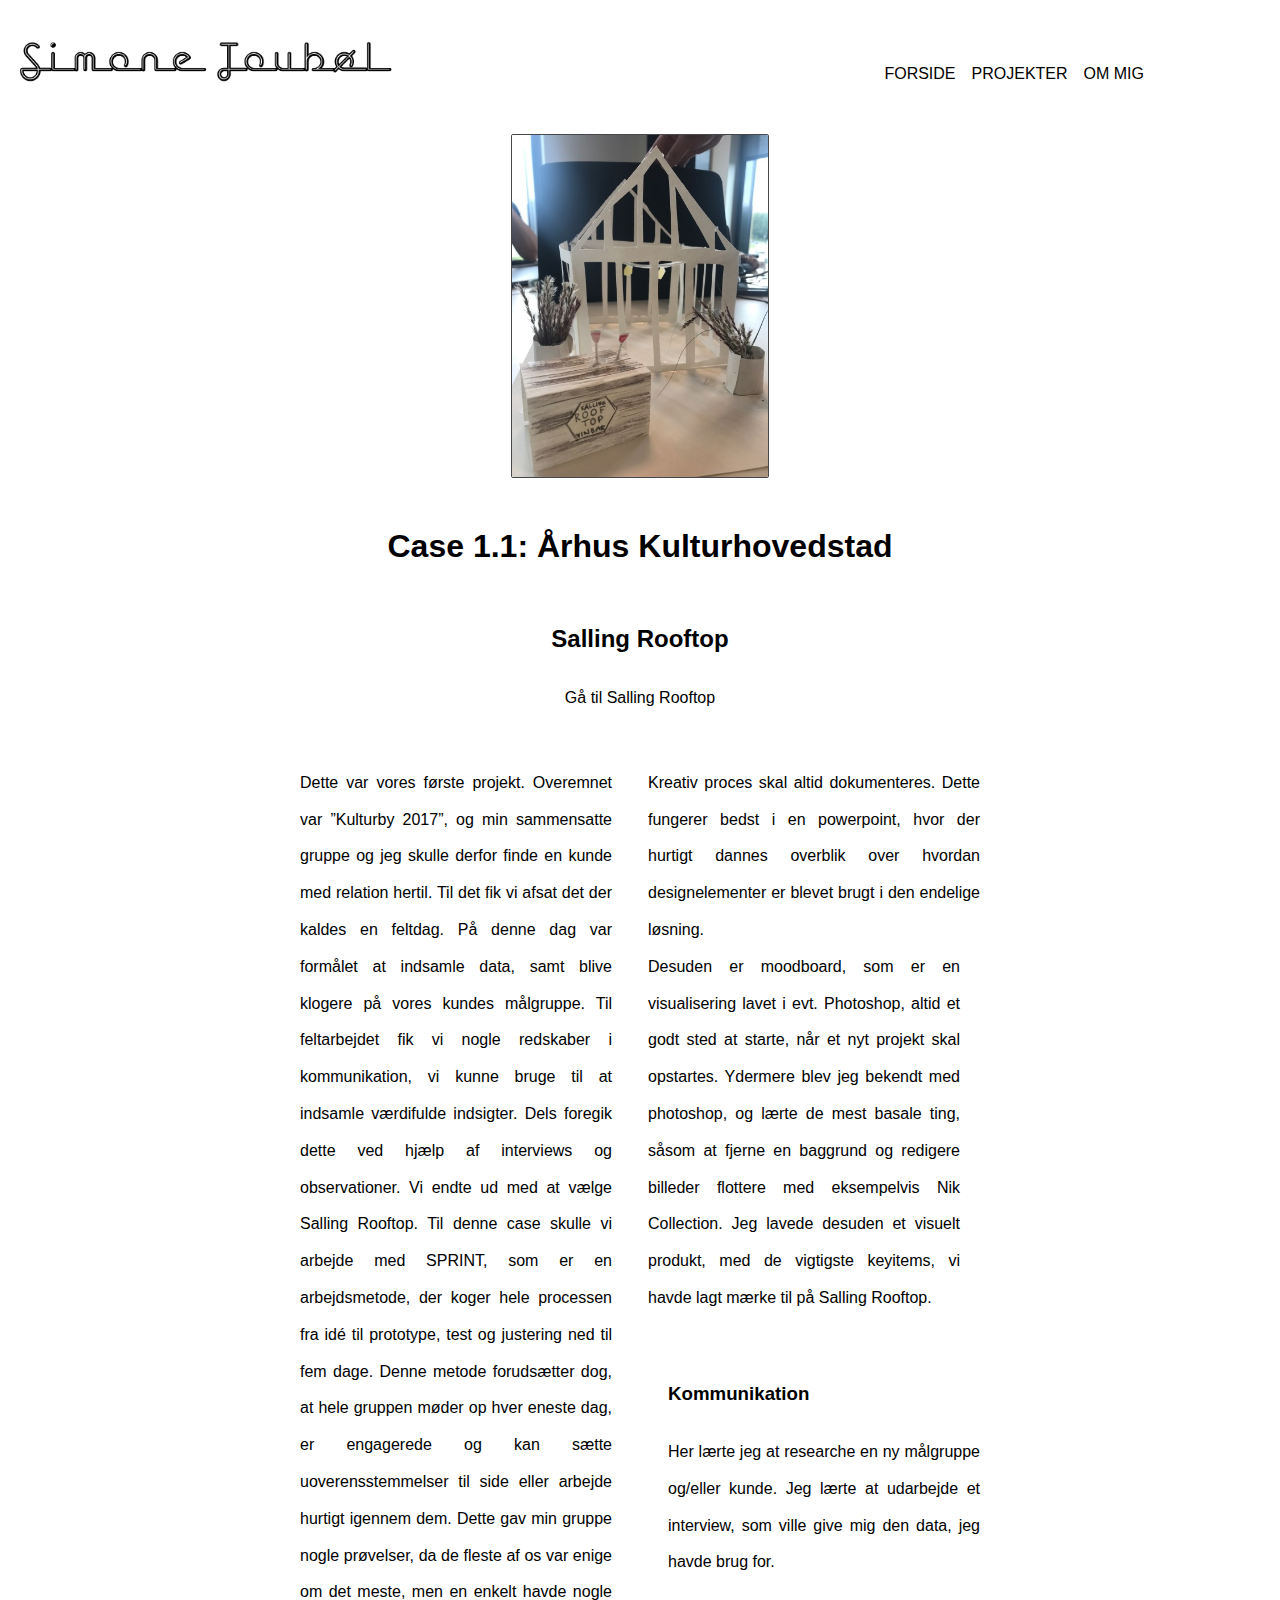
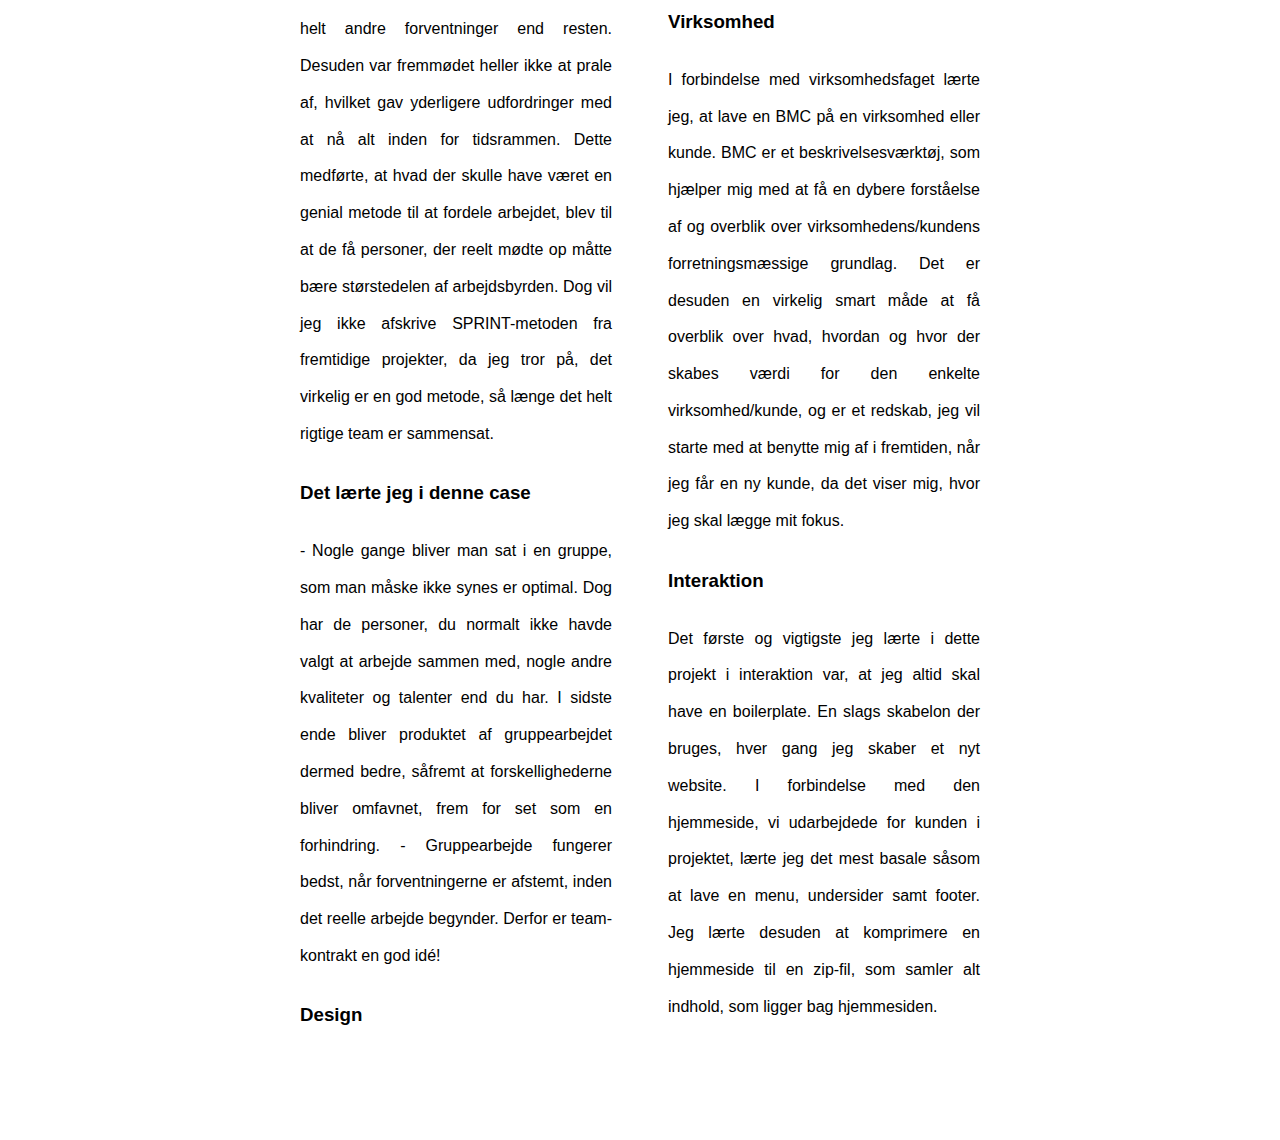
<file: case1.html>
<!DOCTYPE html>
<html>

<head>
    <meta charset="utf-8">
    <meta name="viewport" content="width=device-width, initial-scale=1.0">
    <meta name="description" content="Simone Toubøls portfolio. Se mit arbejde som multimediedesigner-studerende.">
    <title>Case 1.1, Salling Rooftop</title>
    <link rel="stylesheet" type="text/css" href="css/styling.css">
     	<link href="https://fonts.googleapis.com/css?family=Lato:300,400,700" rel="stylesheet">
    

</head>





<body class="casebg">


    <header>

        <!--Logo-->
        <a href="index.html">
            <img class="logoplace alignperfect" src="images/Logo.png" alt="Logo til Simones hjemmeside" href="index.html">
        </a>
        <!--nav. bar-->
        <ul>
            <li><a href="ommig.html">OM MIG</a></li>
            <li><a href="cases.html">PROJEKTER</a></li>
            <li><a href="index.html">FORSIDE</a></li>
        </ul>

    </header>
    
    <img class="articlepic articlepicm mellemrum roundcor roundcorm" src="images/salling.jpeg" width="20%" alt="Produkt af Salling Rooftops keyitem">

    <h1 class="artikelrubrik artikelrubrikm">Case 1.1: Århus Kulturhovedstad</h1>
    <br>
    <h2 class="ses sesm">Salling Rooftop</h2>
    <br>
    <a class="ses sesm" href="https://sim0n12345.github.io/salling/" target="_blank">Gå til Salling Rooftop</a>

    <div class="articletekst articletekstm">


        <article>
            <section class="articlemargin2">
                Dette var vores første projekt. Overemnet var ”Kulturby 2017”, og min sammensatte gruppe og jeg skulle derfor finde en kunde med relation hertil. Til det fik vi afsat det der kaldes en feltdag. På denne dag var formålet at indsamle data, samt blive klogere på vores kundes målgruppe. Til feltarbejdet fik vi nogle redskaber i kommunikation, vi kunne bruge til at indsamle værdifulde indsigter. Dels foregik dette ved hjælp af interviews og observationer. Vi endte ud med at vælge Salling Rooftop.

                Til denne case skulle vi arbejde med SPRINT, som er en arbejdsmetode, der koger hele processen fra idé til prototype, test og justering ned til fem dage. Denne metode forudsætter dog, at hele gruppen møder op hver eneste dag, er engagerede og kan sætte uoverensstemmelser til side eller arbejde hurtigt igennem dem. Dette gav min gruppe nogle prøvelser, da de fleste af os var enige om det meste, men en enkelt havde nogle helt andre forventninger end resten. Desuden var fremmødet heller ikke at prale af, hvilket gav yderligere udfordringer med at nå alt inden for tidsrammen. Dette medførte, at hvad der skulle have været en genial metode til at fordele arbejdet, blev til at de få personer, der reelt mødte op måtte bære størstedelen af arbejdsbyrden. 

                Dog vil jeg ikke afskrive SPRINT-metoden fra fremtidige projekter, da jeg tror på, det virkelig er en god metode, så længe det helt rigtige team er sammensat. 

                <h3> Det lærte jeg i denne case </h3>
                    -	Nogle gange bliver man sat i en gruppe, som man måske ikke synes er optimal. Dog har de personer, du normalt ikke havde valgt at arbejde sammen med, nogle andre kvaliteter og talenter end du har. I sidste ende bliver produktet af gruppearbejdet dermed bedre, såfremt at forskellighederne bliver omfavnet, frem for set som en forhindring.
                    -	Gruppearbejde fungerer bedst, når forventningerne er afstemt, inden det reelle arbejde begynder. Derfor er team-kontrakt en god idé! 


                 </section>
            

            <h3> Design  </h3>
            Kreativ proces skal altid dokumenteres. Dette fungerer bedst i en powerpoint, hvor der hurtigt dannes overblik over hvordan designelementer er blevet brugt i den endelige løsning. 
            
            <section class="articlemargin2"> 
                Desuden er moodboard, som er en visualisering lavet i evt. Photoshop, altid et godt sted at starte, når et nyt projekt skal opstartes. Ydermere blev jeg bekendt med photoshop, og lærte de mest basale ting, såsom at fjerne en baggrund og redigere billeder flottere med eksempelvis Nik Collection. Jeg lavede desuden et visuelt produkt, med de vigtigste keyitems, vi havde lagt mærke til på Salling Rooftop.
                <br>
                
    

            </section>
            <section class="articlemargin">
                
                
                <br> <h3>Kommunikation</h3>
                
                Her lærte jeg at researche en ny målgruppe og/eller kunde. Jeg lærte at udarbejde et interview, som ville give mig den data, jeg havde brug for. 
                
                <h3> Virksomhed </h3>
                
                I forbindelse med virksomhedsfaget lærte jeg, at lave en BMC på en virksomhed eller kunde. BMC er et beskrivelsesværktøj, som hjælper mig med at få en dybere forståelse af og overblik over virksomhedens/kundens forretningsmæssige grundlag. Det er desuden en virkelig smart måde at få overblik over hvad, hvordan og hvor der skabes værdi for den enkelte virksomhed/kunde, og er et redskab, jeg vil starte med at benytte mig af i fremtiden, når jeg får en ny kunde, da det viser mig, hvor jeg skal lægge mit fokus. 
                
                <h3> Interaktion </h3>
                Det første og vigtigste jeg lærte i dette projekt i interaktion var, at jeg altid skal have en boilerplate. En slags skabelon der bruges, hver gang jeg skaber et nyt website. I forbindelse med den hjemmeside, vi udarbejdede for kunden i projektet, lærte jeg det mest basale såsom at lave en menu, undersider samt footer. Jeg lærte desuden at komprimere en hjemmeside til en zip-fil, som samler alt indhold, som ligger bag hjemmesiden. 
                
            </section>
            </article>
    </div>






</body>
</html>
</file>
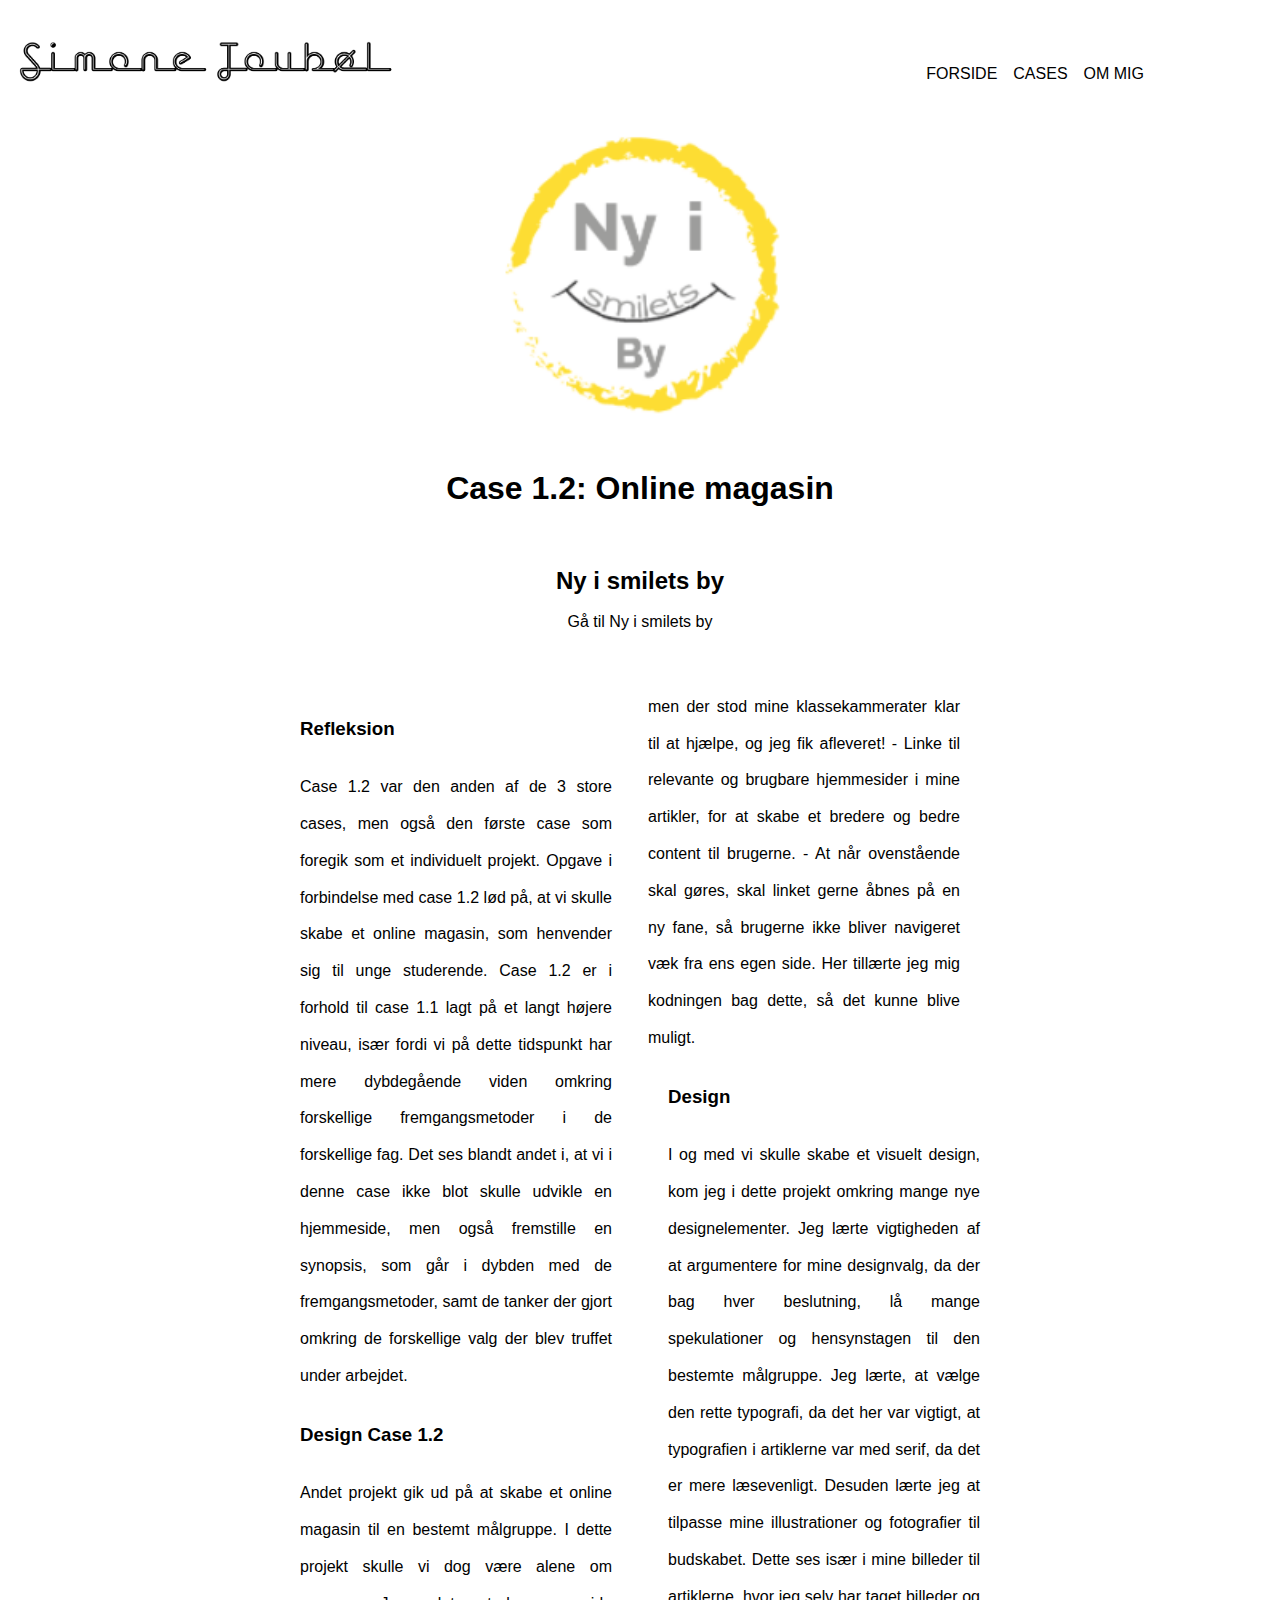
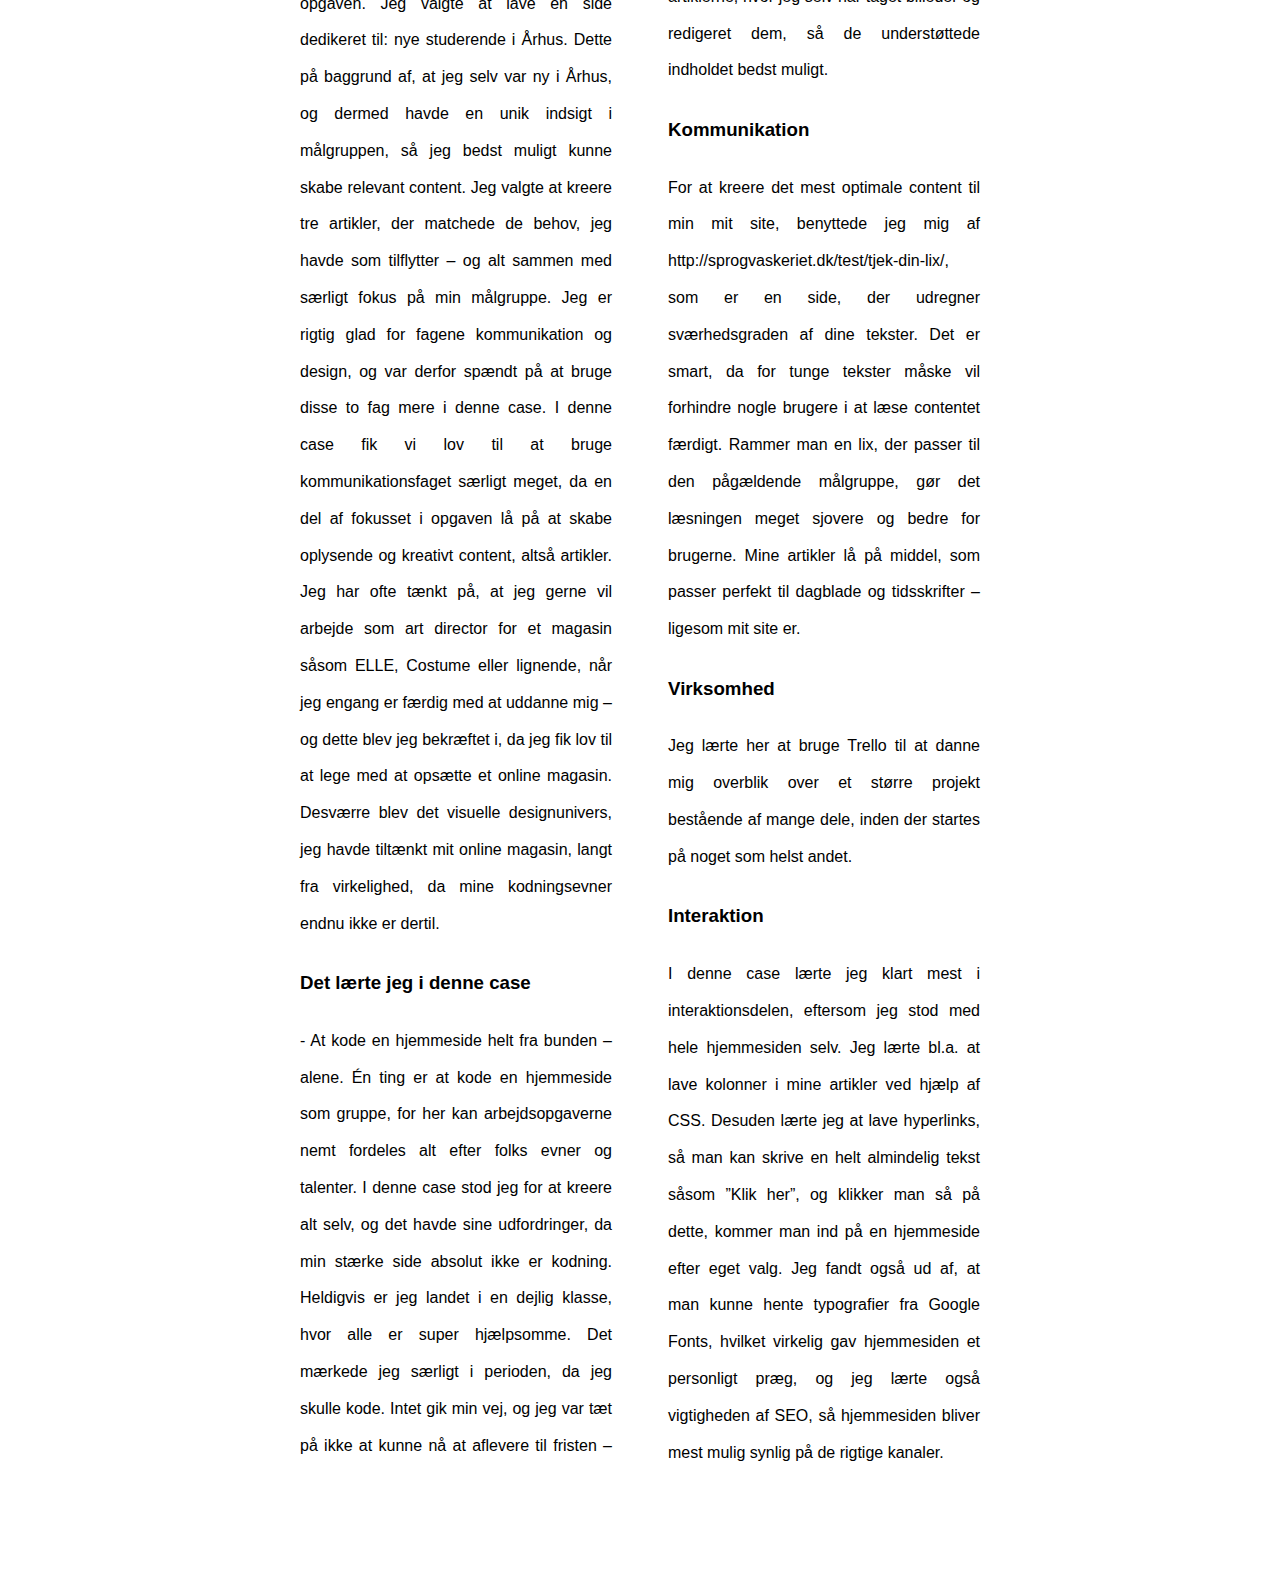
<file: case2.html>
<!DOCTYPE html>
<html>

<head>
    <meta charset="utf-8">
    <meta name="viewport" content="width=device-width, initial-scale=1.0">
    <meta name="description" content="Simone Toubøls portfolio. Se mit arbejde som multimediedesigner-studerende.">
    <title>Case 1.2, Online magasin</title>
    <link rel="stylesheet" type="text/css" href="css/styling.css">
     	<link href="https://fonts.googleapis.com/css?family=Lato:300,400,700" rel="stylesheet">
    

</head>





<body>


        <header>

            <!--Logo-->
            <a href="index.html">
                <img class="logoplace alignperfect" src="images/Logo.png" alt="Logo til Simones hjemmeside" href="index.html">
            </a>
            <!--nav. bar-->
            <ul>
                   <li><a href="ommig.html">OM MIG</a></li>
            <li><a href="cases.html">CASES</a></li>
            <li><a href="index.html">FORSIDE</a></li>
            </ul>

        </header>
        <img class="articlepic articlepicm uiaa mellemrum" src="images/Nyismilets.png" width="25%" alt="Online magasinet 'Ny i smilets by' logo">

    <h1 class="artikelrubrik artikelrubrikm">Case 1.2: Online magasin</h1>
    <br>
    <h2 class="ses sesm">Ny i smilets by</h2>
    <a class="ses sesm" href="https://simonetoubol.github.io/ " target="_blank">Gå til Ny i smilets by</a>

    <div class="articletekst articletekstm">


        <article>
            <section class="articlemargin2">
                <h3>Refleksion</h3>
                Case 1.2 var den anden af de 3 store cases, men også den første case som foregik som et individuelt projekt. Opgave i forbindelse med case 1.2 lød på, at vi skulle skabe et online magasin, som henvender sig til unge studerende. Case 1.2 er i forhold til case 1.1 lagt på et langt højere niveau, især fordi vi på dette tidspunkt har mere dybdegående viden omkring forskellige fremgangsmetoder i de forskellige fag. Det ses blandt andet i, at vi i denne case ikke blot skulle udvikle en hjemmeside, men også fremstille en synopsis, som går i dybden med de fremgangsmetoder, samt de tanker der gjort omkring de forskellige valg der blev truffet under arbejdet.</section>
            

            <h3>Design Case 1.2 </h3>
            <section class="articlemargin2"> Andet projekt gik ud på at skabe et online magasin til en bestemt målgruppe. I dette projekt skulle vi dog være alene om opgaven. Jeg valgte at lave en side dedikeret til: nye studerende i Århus. Dette på baggrund af, at jeg selv var ny i Århus, og dermed havde en unik indsigt i målgruppen, så jeg bedst muligt kunne skabe relevant content. Jeg valgte at kreere tre artikler, der matchede de behov, jeg havde som tilflytter – og alt sammen med særligt fokus på min målgruppe. 

            Jeg er rigtig glad for fagene kommunikation og design, og var derfor spændt på at bruge disse to fag mere i denne case. I denne case fik vi lov til at bruge kommunikationsfaget særligt meget, da en del af fokusset i opgaven lå på at skabe oplysende og kreativt content, altså artikler. Jeg har  ofte tænkt på, at jeg gerne vil arbejde som art director for et magasin såsom ELLE, Costume eller lignende, når jeg engang er færdig med at uddanne mig – og dette blev jeg bekræftet i, da jeg fik lov til at lege med at opsætte et online magasin. Desværre blev det visuelle designunivers, jeg havde tiltænkt mit online magasin, langt fra virkelighed, da mine kodningsevner endnu ikke er dertil. 
              
                <h3>Det lærte jeg i denne case</h3>
                    -	At kode en hjemmeside helt fra bunden – alene. Én ting er at kode en hjemmeside som gruppe, for her kan arbejdsopgaverne nemt fordeles alt efter folks evner og talenter. I denne case stod jeg for at kreere alt selv, og det havde sine udfordringer, da min stærke side absolut ikke er kodning. Heldigvis er jeg landet i en dejlig klasse, hvor alle er super hjælpsomme. Det mærkede jeg særligt i perioden, da jeg skulle kode. Intet gik min vej, og jeg var tæt på ikke at kunne nå at aflevere til fristen – men der stod mine klassekammerater klar til at hjælpe, og jeg fik afleveret! 
                    -	Linke til relevante og brugbare hjemmesider i mine artikler, for at skabe et bredere og bedre content til brugerne.
                    -	At når ovenstående skal gøres, skal linket gerne åbnes på en ny fane, så brugerne ikke bliver navigeret væk fra ens egen side. Her tillærte jeg mig kodningen bag dette, så det kunne blive muligt.
 

            </section>
            <section class="articlemargin">
                
               
               
                <h3>Design</h3>

               I og med vi skulle skabe et visuelt design, kom jeg i dette projekt omkring mange nye designelementer. Jeg lærte vigtigheden af at argumentere for mine designvalg, da der bag hver beslutning, lå mange spekulationer og hensynstagen til den bestemte målgruppe. Jeg lærte, at vælge den rette typografi, da det her var vigtigt, at typografien i artiklerne var med serif, da det er mere læsevenligt. Desuden lærte jeg at tilpasse mine illustrationer og fotografier til budskabet. Dette ses især i mine billeder til artiklerne, hvor jeg selv har taget billeder og redigeret dem, så de understøttede indholdet bedst muligt. 

                <h3>Kommunikation</h3>
                For at kreere det mest optimale content til min mit site, benyttede jeg mig af http://sprogvaskeriet.dk/test/tjek-din-lix/, som er en side, der udregner sværhedsgraden af dine tekster. Det er smart, da for tunge tekster måske vil forhindre nogle brugere i at læse contentet færdigt. Rammer man en lix, der passer til den pågældende målgruppe, gør det læsningen meget sjovere og bedre for brugerne. Mine artikler lå på middel, som passer perfekt til dagblade og tidsskrifter – ligesom mit site er. 
                
                <h3>Virksomhed</h3>
                Jeg lærte her at bruge Trello til at danne mig overblik over et større projekt bestående af mange dele, inden der startes på noget som helst andet.
                
                <h3>Interaktion</h3>
I denne case lærte jeg klart mest i interaktionsdelen, eftersom jeg stod med hele hjemmesiden selv. Jeg lærte bl.a. at lave kolonner i mine artikler ved hjælp af CSS. Desuden lærte jeg at lave hyperlinks, så man kan skrive en helt almindelig tekst såsom ”Klik her”, og klikker man så på dette, kommer man ind på en hjemmeside efter eget valg. Jeg fandt også ud af, at man kunne hente typografier fra Google Fonts, hvilket virkelig gav hjemmesiden et personligt præg, og jeg lærte også vigtigheden af SEO, så hjemmesiden bliver mest mulig synlig på de rigtige kanaler.


            </section>
        </article>
    </div>






</body>
</html>
    
    
    
    
    
    
        </body>
</html>
</file>
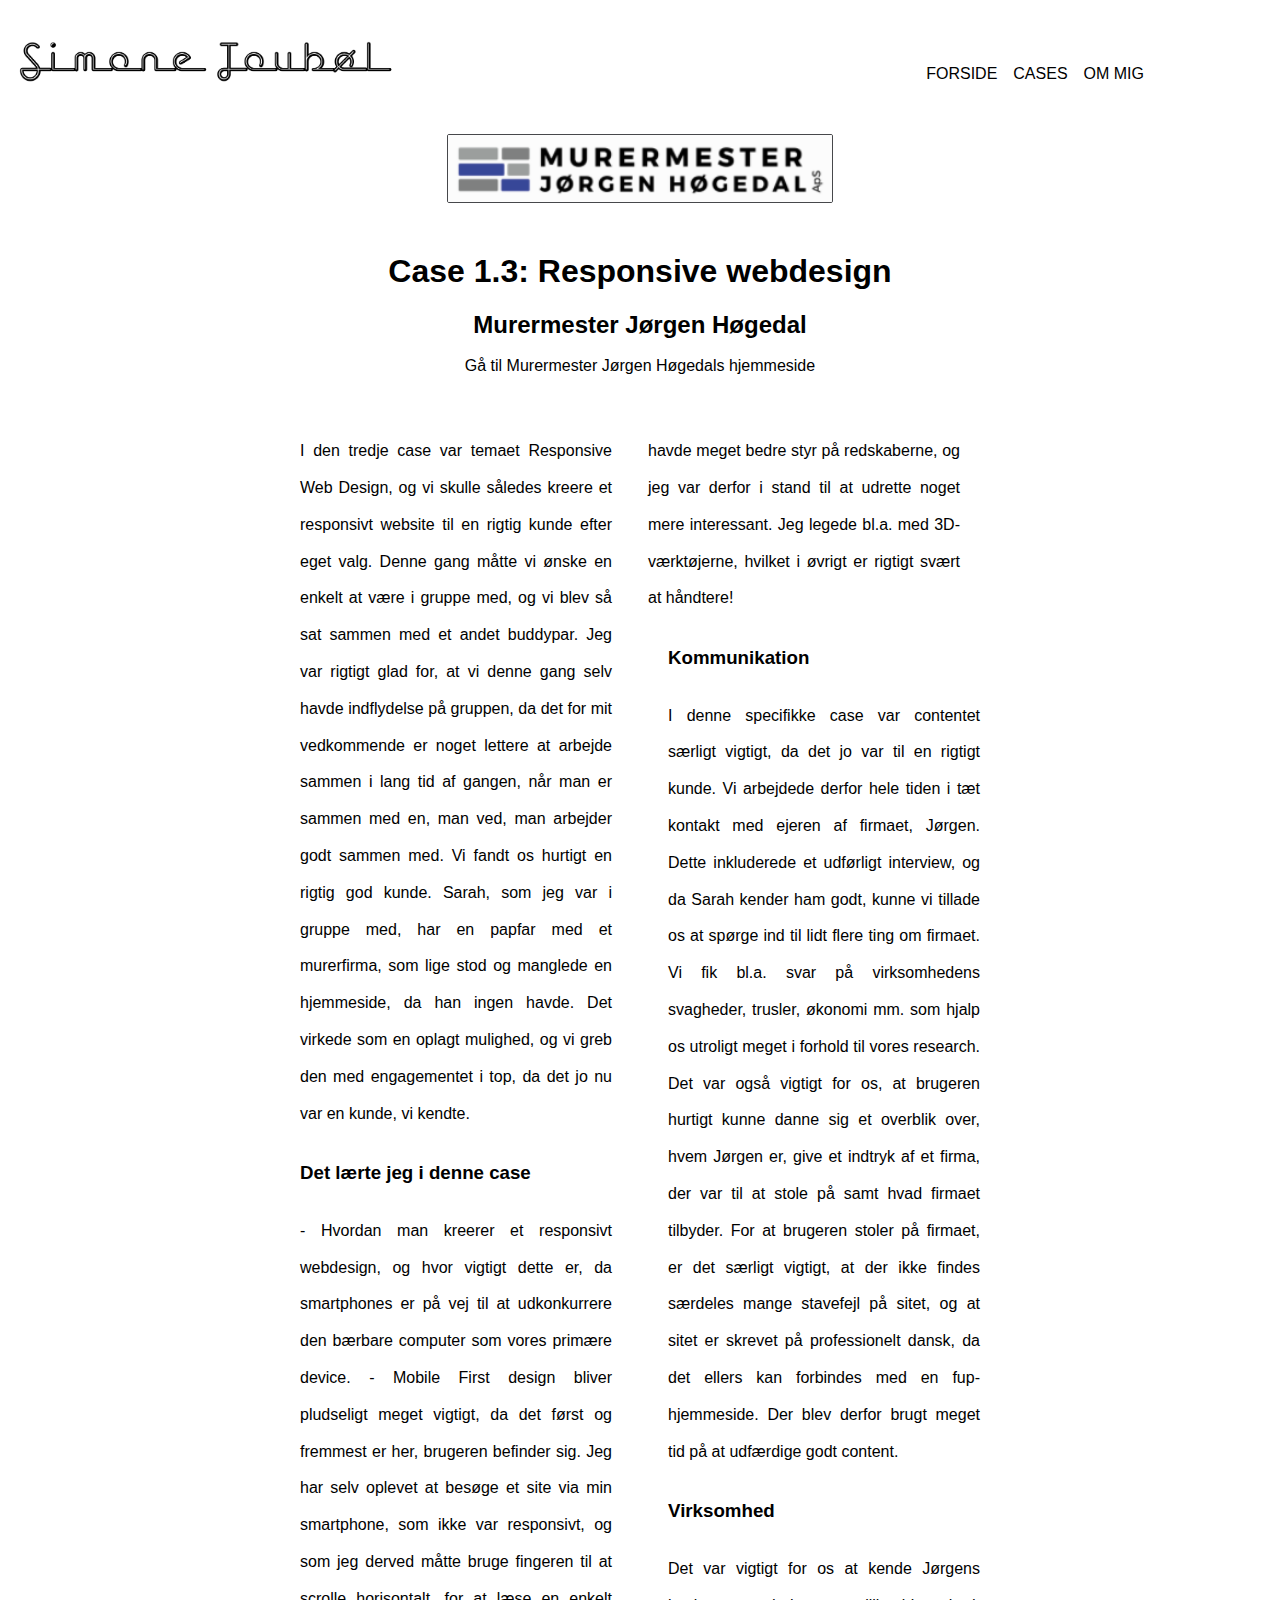
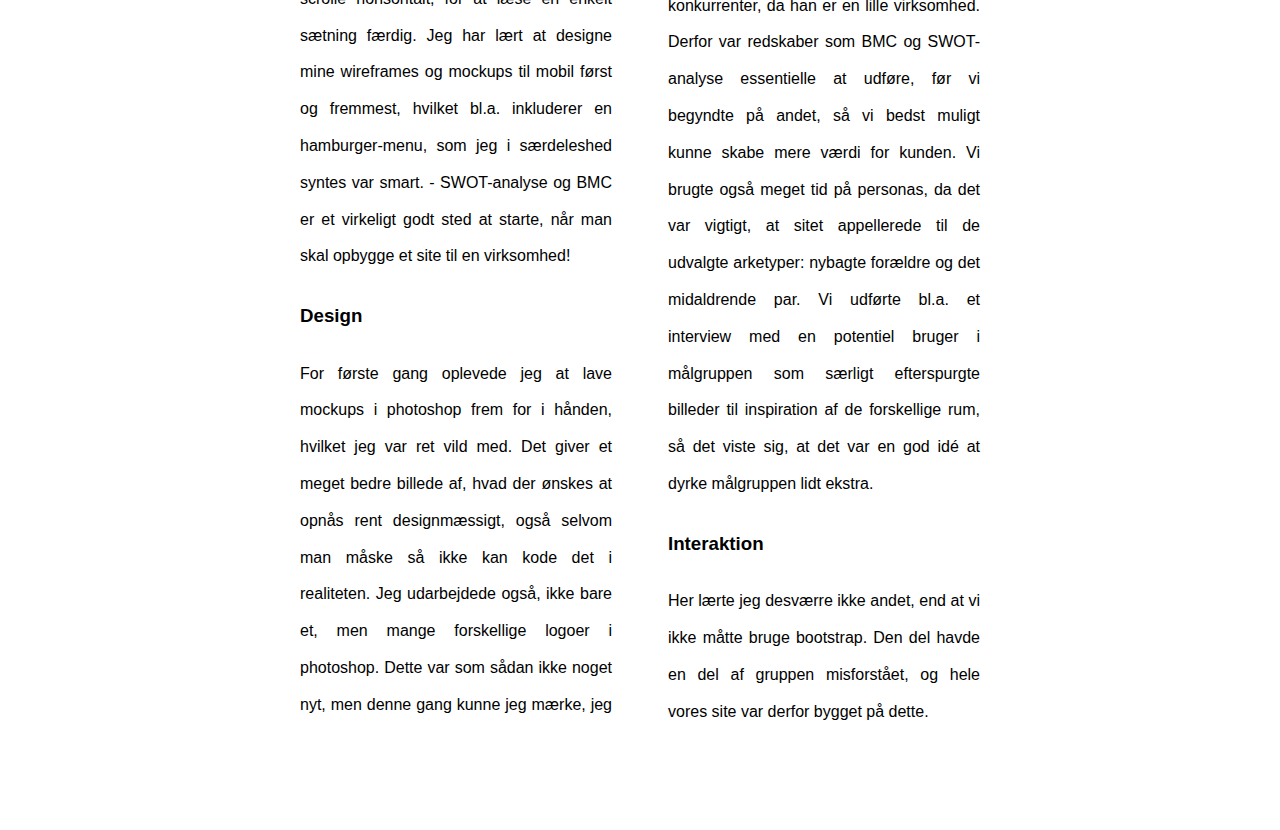
<file: case3.html>
<!DOCTYPE html>
<html>

<head>
    <meta charset="utf-8">
    <meta name="viewport" content="width=device-width, initial-scale=1.0">
    <meta name="description" content="Simone Toubøls portfolio. Se mit arbejde som multimediedesigner-studerende.">
    <title>Case 1.3, Murermester Jørgen Høgedal</title>
    <link rel="stylesheet" type="text/css" href="css/styling.css">
     	<link href="https://fonts.googleapis.com/css?family=Lato:300,400,700" rel="stylesheet">
    

</head>





<body>


        <header>

            <!--Logo-->
            <a href="index.html">
                <img class="logoplace alignperfect" src="images/Logo.png" alt="Logo til Simones hjemmeside" href="index.html">
            </a>
            <!--nav. bar-->
            <ul>
   <li><a href="ommig.html">OM MIG</a></li>
            <li><a href="cases.html">CASES</a></li>
            <li><a href="index.html">FORSIDE</a></li>
            </ul>

        </header>
    
    <img class="articlepic articlepicm mellemrum roundcor roundcorm" src="images/Murermester.png"width="30%" alt="Murermester Jørgen Høgedal">

    <h1 class="artikelrubrik artikelrubrikm">Case 1.3: Responsive webdesign</h1>
  
    <h2 class="ses sesm">Murermester Jørgen Høgedal</h2>
    <a class="ses sesm" href="https://shujale.github.io/murermester_jhoegedal/" target="_blank">Gå til Murermester Jørgen Høgedals hjemmeside</a>
   
    <div class="articletekst articletekstm">


        <article>
            <section class="articlemargin2">
                I den tredje case var temaet Responsive Web Design, og vi skulle således kreere et responsivt website til en rigtig kunde efter eget valg. Denne gang måtte vi ønske en enkelt at være i gruppe med, og vi blev så sat sammen med et andet buddypar. Jeg var rigtigt glad for, at vi denne gang selv havde indflydelse på gruppen, da det for mit vedkommende er noget lettere at arbejde sammen i lang tid af gangen, når man er sammen med en, man ved, man arbejder godt sammen med. 
                Vi fandt os hurtigt en rigtig god kunde. Sarah, som jeg var i gruppe med, har en papfar med et murerfirma, som lige stod og manglede en hjemmeside, da han ingen havde. Det virkede som en oplagt mulighed, og vi greb den med engagementet i top, da det jo nu var en kunde, vi kendte.
 </section>
            

            <h3>Det lærte jeg i denne case </h3>
            <section class="articlemargin2"> -	Hvordan man kreerer et responsivt webdesign, og hvor vigtigt dette er, da smartphones er på vej til at udkonkurrere den bærbare computer som vores primære device.
                -	Mobile First design bliver pludseligt meget vigtigt, da det først og fremmest er her, brugeren befinder sig. Jeg har selv oplevet at besøge et site via min smartphone, som ikke var responsivt, og som jeg derved måtte bruge fingeren til at scrolle horisontalt, for at læse en enkelt sætning færdig. Jeg har lært at designe mine wireframes og mockups til mobil først og fremmest, hvilket bl.a. inkluderer en hamburger-menu, som jeg i særdeleshed syntes var smart.
                -	SWOT-analyse og BMC er et virkeligt godt sted at starte, når man skal opbygge et site til en virksomhed! 

                <br>
                <h3>Design</h3>
                For første gang oplevede jeg at lave mockups i photoshop frem for i hånden, hvilket jeg var ret vild med. Det giver et meget bedre billede af, hvad der ønskes at opnås rent designmæssigt, også selvom man måske så ikke kan kode det i realiteten. 
                Jeg udarbejdede også, ikke bare et, men mange forskellige logoer i photoshop. Dette var som sådan ikke noget nyt, men denne gang kunne jeg mærke, jeg havde meget bedre styr på redskaberne, og jeg var derfor i stand til at udrette noget mere interessant. Jeg legede bl.a. med 3D-værktøjerne, hvilket i øvrigt er rigtigt svært at håndtere! 
 

            </section>
            <section class="articlemargin">
                
            
                <h3>Kommunikation</h3>I denne specifikke case var contentet særligt vigtigt, da det jo var til en rigtigt kunde. Vi arbejdede derfor hele tiden i tæt kontakt med ejeren af firmaet, Jørgen. Dette inkluderede et udførligt interview, og da Sarah kender ham godt, kunne vi tillade os at spørge ind til lidt flere ting om firmaet. Vi fik bl.a. svar på virksomhedens svagheder, trusler, økonomi mm. som hjalp os utroligt meget i forhold til vores research. Det var også vigtigt for os, at brugeren hurtigt kunne danne sig et overblik over, hvem Jørgen er, give et indtryk af et firma, der var til at stole på samt hvad firmaet tilbyder. For at brugeren stoler på firmaet, er det særligt vigtigt, at der ikke findes særdeles mange stavefejl på sitet, og at sitet er skrevet på professionelt dansk, da det ellers kan forbindes med en fup-hjemmeside. Der blev derfor brugt meget tid på at udfærdige godt content.
 
                
                
                <br>
                <h3>Virksomhed</h3>

                Det var vigtigt for os at kende Jørgens konkurrenter, da han er en lille virksomhed. Derfor var redskaber som BMC og SWOT-analyse essentielle at udføre, før vi begyndte på andet, så vi bedst muligt kunne skabe mere værdi for kunden. 
                Vi brugte også meget tid på personas, da det var vigtigt, at sitet appellerede til de udvalgte arketyper: nybagte forældre og det midaldrende par. Vi udførte bl.a. et interview med en potentiel bruger i målgruppen som særligt efterspurgte billeder til inspiration af de forskellige rum, så det viste sig, at det var en god idé at dyrke målgruppen lidt ekstra.
                <h3>Interaktion</h3> 
                Her lærte jeg desværre ikke andet, end at vi ikke måtte bruge bootstrap. Den del havde en del af gruppen misforstået, og hele vores site var derfor bygget på dette.
                
            </section>
        </article>
    </div>
    
    
    
    </body>
</html>
</file>
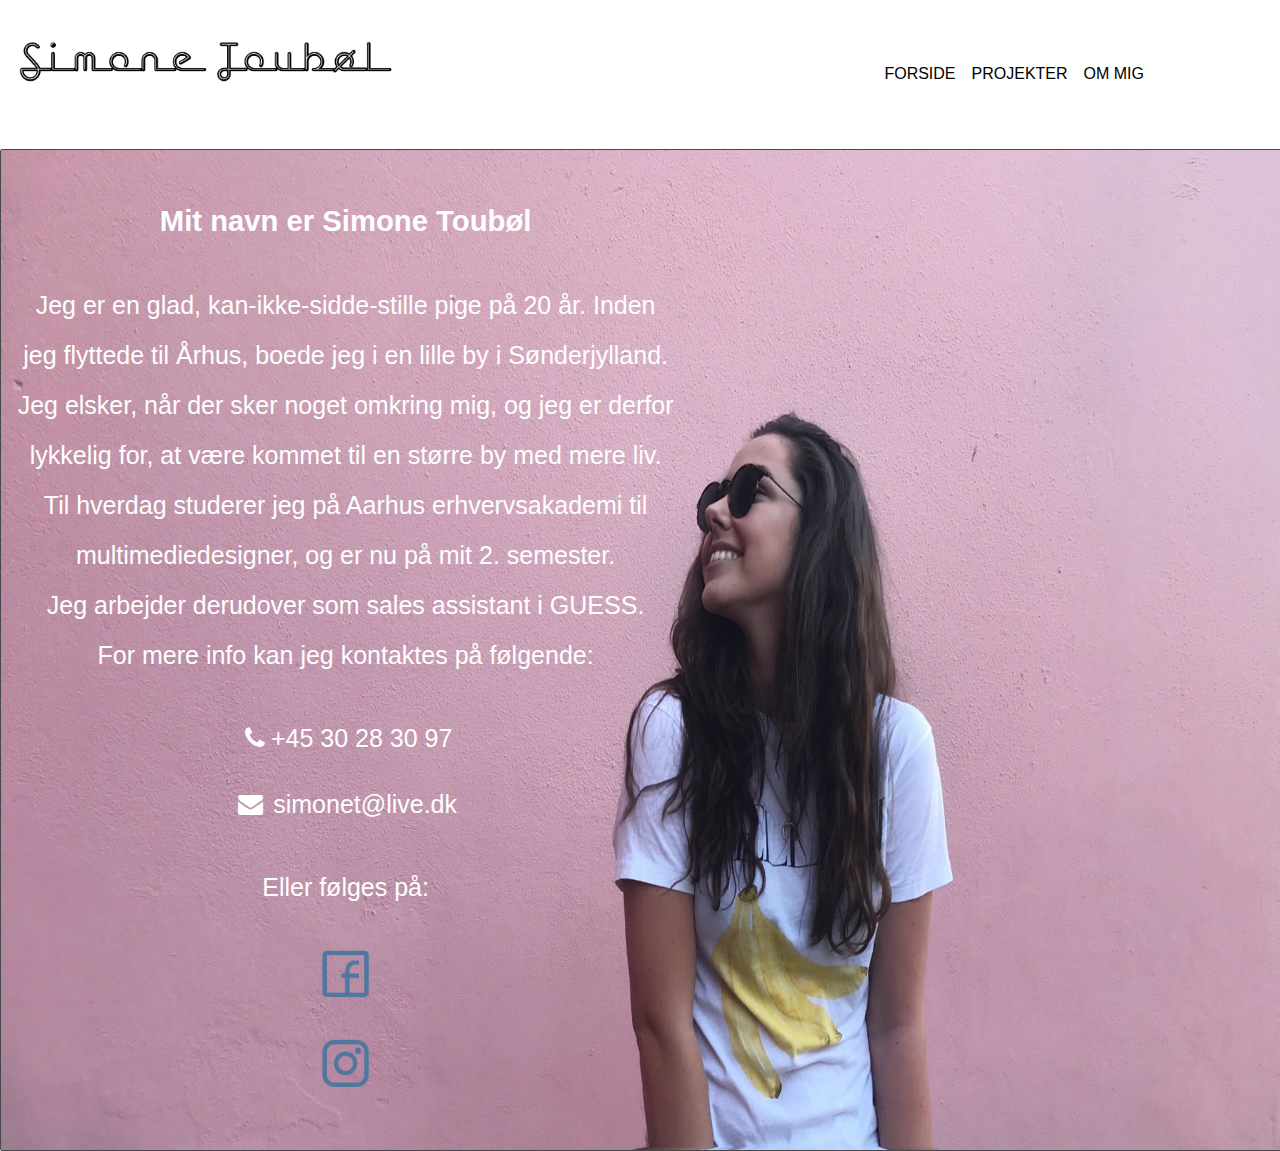
<file: ommig.html>
<!DOCTYPE html>
<html>

<head>
    <meta charset="utf-8">
    <meta name="viewport" content="width=device-width, initial-scale=1.0">
    <meta name="description" content="Simone Toubøls portfolio. Se mit arbejde som multimediedesigner-studerende.">
    <title>Simone Toubøl</title>
    <link rel="stylesheet" type="text/css" href="css/styling.css">
     	<link href="https://fonts.googleapis.com/css?family=Lato:300,400,700" rel="stylesheet">
	<link href="https://maxcdn.bootstrapcdn.com/font-awesome/4.7.0/css/font-awesome.min.css" rel="stylesheet" integrity="sha384-wvfXpqpZZVQGK6TAh5PVlGOfQNHSoD2xbE+QkPxCAFlNEevoEH3Sl0sibVcOQVnN" crossorigin="anonymous">
	
</head>





<body class="casebg">


    <header>

        <!--Logo-->
        <a href="index.html">
            <img class="logoplace alignperfect" src="images/Logo.png" alt="Logo til Simones hjemmeside" href="index.html">
        </a>
        <!--nav. bar-->
        <ul>
            <li><a href="ommig.html">OM MIG</a></li>
            <li><a href="cases.html">PROJEKTER</a></li>
            <li><a href="index.html">FORSIDE</a></li>
        </ul>

    </header>
    
    <div class="container2">
                  <img class="migbillede articlepicm mellemrum roundcor roundcorm" src="images/ommig.jpg" width="80%" alt="et billede af mig, Simone Toubøl">
    
                <div class="centeredmig textcolorm">
             
                    <h3>Mit navn er Simone Toubøl</h3>
                <p> Jeg er en glad, kan-ikke-sidde-stille pige på 20 år. Inden <br> jeg flyttede til Århus, boede jeg i en lille by i Sønderjylland.<br> Jeg elsker, når der sker noget omkring mig, og jeg er derfor <br> lykkelig for, at være kommet  til en større by med mere liv. <br> Til hverdag studerer jeg på Aarhus erhvervsakademi til<br> multimediedesigner, og er nu på mit 2. semester. <br> Jeg arbejder derudover  som sales assistant i GUESS. <br> For mere info kan jeg kontaktes på følgende:  
                    <br>
                    <div>
              
                        <p>
                <a href="tel:+30283097" class="contactbg textcontact"><i class="fa fa-fw fa-phone"></i>+45 30 28 30 97</a>
                            
                    <a href="mailto: simonet@live.dk" class="contactbg textcontact"><i class="fa fa-fw fa-envelope"></i> simonet@live.dk</a>
                        </p>
                       </div>
                    <p>Eller følges på:</p>
                    
             <div class="scoholder">       
<a class="contactbg" href="https://www.facebook.com/turbosimT" target="_blank">               
<img src="images/facebooklogo.png" onclick="window.location.href='ommig.html'" class="soclogo soclogom" alt="Facebook">
</a>
                 
                 
          <a class="contactbg" href="https://www.instagram.com/simonetoubol/" target="_blank">        
<img src="images/instalogo.png" class="soclogo soclogom" alt="instagram">
                 </a>
                 
      
        </div>
            
            </div>
        </div>
            
    
    
  
    </body>
</html>
</file>
<file: css/styling.css>
/*Mobilversion*/
    
    @media only screen and (max-width: 1024px) {
        /*side 1*/
        .logoplace {
            display: inline-block;
            vertical-align: top;
            width: 30%;
            margin-right: 20px;
            margin-top: 0px;
            margin-left: -40px;
            margin
        }
        /*nav. bar css*/
        ul {
            list-style-type: none;
            margin: 0;
            padding: 0;
            margin-right: 40px;
            margin-top: 120px;
            width: 90%;
            position: absolute;
            top: 0;
            font-family: 'Roboto', Arial, sans-serif;
        }
        li {
            display: inline;
            float: right;
        }
        a {
            display: block;
            padding: 8px;
            background-color: #ffffff;
            color: black;
            text-decoration: none;
        }
        a:hover {
            color: #74abd1;
        }
        /*onepage body CSS*/
        header {
            margin-bottom: 0px;
            width: 100%;
        }
        body {
            margin: 0;
            padding: 0;
        }
        .pagephotobot {
            border-bottom: 1px solid grey;
            margin-top: -17px;
        }
        /* forside css */
        #page1 {
            height: 1000px;
        }
        .container {
            position: relative;
            text-align: center;
            color: white;
        }
        .centered {
            position: absolute;
            top: 50%;
            left: 50%;
            transform: translate(-50%, -50%);
            font-family: 'Roboto', Arial, sans-serif;
            font-size: 25px;
            line-height: 120%;
            color: black;
        
        }
        /* cases css*/
        #page2 {
            height: 1000px;
            background: #74abd1;
            background: -moz-linear-gradient(top, #a7c7dc 0%, #9ab6b3 99%);
            background: -webkit-linear-gradient(top, #a7c7dc 0%, #9ab6b3 99%);
            background: linear-gradient(to bottom, #a7c7dc 0%, #9ab6b3 99%);
            filter: progid:DXImageTransform.Microsoft.gradient( startColorstr='#a7c7dc', endColorstr='#9ab6b3', GradientType=0);
            width: 100%;
            padding-top: 0px;
        }
        @import url(https://fonts.googleapis.com/css?family=Raleway:400,500);
        @import url(https://code.ionicframework.com/ionicons/2.0.1/css/ionicons.min.css);
        button.snip0043 {
            font-family: 'Roboto', Arial, sans-serif;
            border: none;
            background-color: #ffffff;
            border-radius: 5px;
            color: rgba(0, 0, 0, 0.8);
            cursor: pointer;
            padding: 10px 30px;
            display: inline-block;
            margin: 16px 34px;
            text-transform: uppercase;
            font-weight: 500;
            font-size: 13px;
            outline: none;
            position: relative;
            -webkit-transition: all 0.3s;
            transition: all 0.3s;
        }
        button.snip0043:before {
            content: '';
            display: block;
            border-radius: 8px;
            position: absolute;
            left: 40px;
            right: 40px;
            top: -8px;
            bottom: -8px;
            background-color: #74abd1;
            border-top: 1px solid rgba(255, 255, 255, 0.8);
            border-bottom: 1px solid rgba(255, 255, 255, 0.8);
            opacity: 0.6;
            z-index: -1;
            -webkit-transition: all 0.3s;
            transition: all 0.3s;
        }
        button.snip0043:hover:before,
        button.snip0043.hover:before {
            left: 0px;
            right: 0px;
            top: -5px;
            bottom: -5px;
            opacity: 1;
        }
        button.snip0043:active:before {
            top: -3px;
            bottom: -3px;
            -webkit-transition: all 0.1s;
            transition: all 0.1s;
        }
        #page4 {
            height: 760px;
            background: white;
            width: 100%;
            padding-top: 0px;
        }
        .billedmobil {
            height: 760px;
        }
        .overfarve {
            color: #74abd1;
        }
        .centeredp4 {
            position: absolute;
            top: 50%;
            left: 50%;
            transform: translate(-50%, -50%);
            font-family: 'Roboto', Arial, sans-serif;
            font-size: 25px;
            margin-top: 60%;
            line-height: 120%;
        }
        @import url(https://fonts.googleapis.com/css?family=Raleway:400,500);
        @import url(https://code.ionicframework.com/ionicons/2.0.1/css/ionicons.min.css);
        button.snip0043 {
            font-family: 'Roboto', Arial, sans-serif;
            border: none;
            background-color: #74abd1;
            border-radius: 5px;
            color: #ffffff;
            cursor: pointer;
            padding: 10px 30px;
            display: inline-block;
            margin: 16px 34px;
            text-transform: uppercase;
            font-weight: 500;
            font-size: 13px;
            outline: none;
            position: relative;
            -webkit-transition: all 0.3s;
            transition: all 0.3s;
        }
        button.snip0043:before {
            content: '';
            display: block;
            border-radius: 8px;
            position: absolute;
            left: 40px;
            right: 40px;
            top: -8px;
            bottom: -8px;
            background-color: #74abd1;
            border-top: 1px solid rgba(255, 255, 255, 0.8);
            border-bottom: 1px solid rgba(255, 255, 255, 0.8);
            opacity: 0.6;
            z-index: -1;
            -webkit-transition: all 0.3s;
            transition: all 0.3s;
        }
        button.snip0043:hover:before,
        button.snip0043.hover:before {
            left: 0px;
            right: 0px;
            top: -5px;
            bottom: -5px;
            opacity: 1;
        }
        button.snip0043:active:before {
            top: -3px;
            bottom: -3px;
            -webkit-transition: all 0.1s;
            transition: all 0.1s;
        }
        @import url(https://fonts.googleapis.com/css?family=Raleway:400,500);
        @import url(https://code.ionicframework.com/ionicons/2.0.1/css/ionicons.min.css);
        button.snip00 {
            font-family: 'Roboto', Arial, sans-serif;
            border: none;
            background-color: #ffffff;
            border-radius: 5px;
            color: #74abd1;
            cursor: pointer;
            padding: 10px 30px;
            display: inline-block;
            margin: 16px 34px;
            text-transform: uppercase;
            font-weight: 500;
            font-size: 13px;
            outline: none;
            position: relative;
            -webkit-transition: all 0.3s;
            transition: all 0.3s;
        }
        button.snip00:before {
            content: '';
            display: block;
            border-radius: 8px;
            position: absolute;
            left: 40px;
            right: 40px;
            top: -8px;
            bottom: -8px;
            background-color: #ffffff;
            border-top: 1px solid rgba(255, 255, 255, 0.8);
            border-bottom: 1px solid rgba(255, 255, 255, 0.8);
            opacity: 0.6;
            z-index: -1;
            -webkit-transition: all 0.3s;
            transition: all 0.3s;
        }
        button.snip00:hover:before,
        button.snip00.hover:before {
            left: 0px;
            right: 0px;
            top: -5px;
            bottom: -5px;
            opacity: 1;
        }
        button.snip00:active:before {
            top: -3px;
            bottom: -3px;
            -webkit-transition: all 0.1s;
            transition: all 0.1s;
        }
        /* om mig css */
        #page3 {
            height: 1000px;
            width: 100%;
            margin-top: 0px;
            background:url(../img/baggrund.png)
        }
        .container2 {
            position: relative;
            text-align: center;
            color: white;
        }
        .centered3 {
            position: absolute;
            top: 50%;
            left: 50%;
            transform: translate(-50%, -50%);
            font-family: 'Roboto', Arial, sans-serif;
            font-size: 25px;
            line-height: 120%;
        }
        h1 {
            line-height: 120%;
        }
        .overskrift {
            font-size: 35px;
            margin-left: 20px;
        }
        .trypic {
            position: absolute;
            top,
            left: 0px;
            width,
            max-height: 100%;
            border: 0;
        }
        .centeredp5 {
            position: absolute;
            top: 50%;
            left: 50%;
            transform: translate(-50%, -50%);
           font-family: 'Roboto', Arial, sans-serif;
            font-size: 25px;
            margin-top: 120%;
            line-height: 120%;
        }
        .articletekstm {
            font-family: 'Roboto', Arial, sans-serif;
            line-height: 2.3;
            text-align: justify;
            margin-left: 8%;
            margin-right: 8%;
            margin-bottom: 8%;
        }
        .articlepicm {
            display: block;
            margin-left: auto;
            margin-right: auto display: block;
            margin-left: auto;
            margin-right: auto;
            width: 84%;
        }
        .artikelrubrikm {
           font-family: 'Roboto', Arial, sans-serif;
            text-align: center;
            color: black;
            margin-left: 8%;
            margin-right: 8%;
        }
        .sesm {
           font-family: 'Roboto', Arial, sans-serif;
            text-align: center;
            color: black;
            margin-bottom: 10px;
        }
        .roundcorm {
            border: 1px solid #47484b;
            -webkit-border-radius: 2px;
            -moz-border-radius: 2px;
            border-radius: 2px;
        }
        .uiaa {
            width: 90%
        }
        .textcolorm {
            color: black;
           font-family: 'Roboto', Arial, sans-serif;
            line-height: 2.3;
            text-align: left; 
            margin-left: 8%;
            margin-right: 8%;
            margin-bottom: 8%;
            font-size: 0.9em;
        
        }
        
        .soclogom{
            width="15%;
        }
        
        
        }
    


    /*desktop version*/
    @media only screen and (min-width: 1025px) {
        /*laptop*/
        /*logo css*/
        .logoplace {
            display: inline-block;
            vertical-align: top;
            width: 30%;
            margin-right: 20px;
            margin-top: 30px;
            margin-bottom: -100px;
            margin-left: 10px;
        }
        /*nav. bar css*/
        ul {
            list-style-type: none;
            margin: 0;
            padding: 0;
            margin-right: 40px;
            margin-top: 57px;
            margin-bottom: 0px;
            width: 90%;
            position: absolute;
            top: 0;
            font-family: 'Roboto', Arial, sans-serif;
        }
        li {
            display: inline;
            float: right;
        }
        a {
            display: block;
            padding: 8px;
            background-color: #ffffff;
            color: black;
            text-decoration: none;
        }
        a:hover {
            color: #50779f;
        }
        /*onepage body CSS*/
        header {
            margin-bottom: 100px;
            width: 100%;
        }
        body {
            margin: 0;
            padding: 0;
        }
        .pagephotobot {
            border-bottom: 1px solid grey;
            margin-top: -17px;
        }
        /* forside css */
        #page1 {
            height: 1000px;
        }
        .container {
            position: relative;
            text-align: center;
            color: white;
        }
        .centered {
            position: absolute;
            top: 50%;
            left: 50%;
            transform: translate(-50%, -50%);
           font-family: 'Roboto', Arial, sans-serif;
            font-size: 25px;
            line-height: 120%;
        }
        /* cases css*/
        #page4 {
            height: 1000px;
            background: white;
            width: 100%;
            padding-top: 0px;
        }
        .overfarve {
            color: #74abd1;
        }
        .centeredp4 {
            position: absolute;
            top: 50%;
            left: 50%;
            transform: translate(-50%, -50%);
            font-family: 'Roboto', Arial, sans-serif;
            font-size: 25px;
            margin-top: 120%;
            line-height: 120%;
        }
        @import url(https://fonts.googleapis.com/css?family=Roboto);
.snip1575 {
  font-family: 'Roboto', Arial, sans-serif;
  color: #ffffff;
  cursor: pointer;
  padding: 0px 40px;
  display: inline-block;
  margin: 15px 30px;
  text-transform: uppercase;
  line-height: 2.7em;
  letter-spacing: 1.5px;
  font-size: 1em;
  outline: none;
  position: relative;
  font-size: 16px;
  border: 3px solid #fff;
  background-color: transparent;
  border-radius: 15px 0 15px 15px;
  -webkit-transition: all 0.3s;
  transition: all 0.3s;
}

.snip1575:before {
  content: "";
  position: absolute;
  right: -3px;
  top: -3px;
  width: 0;
  height: 0;
  border-style: solid;
  border-width: 0 35px 35px 0;
  border-color: transparent #50779f transparent transparent;
  z-index: 1;
}

.snip1575:hover,
.snip1575.hover {
  border-color: #50779f;
}
        
        /*knap 2*/

              @import url(https://fonts.googleapis.com/css?family=Roboto);
.snip01 {
  font-family: 'Roboto', Arial, sans-serif;
  color: #ffffff;
  cursor: pointer;
  padding: 0px 40px;
  display: inline-block;
  margin: 15px 30px;
  text-transform: uppercase;
  line-height: 2.7em;
  letter-spacing: 1.5px;
  font-size: 1em;
  outline: none;
  position: relative;
  font-size: 16px;
  border: 3px solid #fff;
  background-color: transparent;
  border-radius: 15px 0 15px 15px;
  -webkit-transition: all 0.3s;
  transition: all 0.3s;
}

.snip01:before {
  content: "";
  position: absolute;
  right: -3px;
  top: -3px;
  width: 0;
  height: 0;
  border-style: solid;
  border-width: 0 35px 35px 0;
  border-color: transparent #50779f transparent transparent;
  z-index: 1;
}

.snip01:hover,
.snip01.hover {
  border-color: #50779f;
}
        
        /* knap 3 */
        
        .snip03 {
  font-family: 'Roboto', Arial, sans-serif;
  color: #74abd1;
  cursor: pointer;
  padding: 0px 40px;
  display: inline-block;
  margin: 15px 30px;
  text-transform: uppercase;
  line-height: 2.7em;
  letter-spacing: 1.5px;
  font-size: 1em;
  outline: none;
  position: relative;
  font-size: 16px;
  border: 3px solid #74abd1;
  background-color: transparent;
  border-radius: 15px 0 15px 15px;
  -webkit-transition: all 0.3s;
  transition: all 0.3s;
}

.snip03:before {
  content: "";
  position: absolute;
  right: -3px;
  top: -3px;
  width: 0;
  height: 0;
  border-style: solid;
  border-width: 0 35px 35px 0;
  border-color: transparent #50779f transparent transparent;
  z-index: 1;
}

.snip03:hover,
.snip03.hover {
  border-color: #50779f;
}



        /* om mig css */
        #page3 {
            height: 1000px;
            width: 100%;
            margin-top: 0px;
        }
        .container2 {
            position: relative;
            text-align: center;
            color: white;
        }
        .centered3 {
            position: absolute;
            top: 45%;
            left: 27%;
            transform: translate(-50%, -50%);
            font-family: 'Roboto', Arial, sans-serif;
            font-size: 25px;
            line-height: 120%;
        }
        .overskrift {
            font-size: 35px;
            margin-left: 20px;
        }
        .articletekst {
            -webkit-column-count: 2;
            /* Chrome, Safari, Opera */
            -moz-column-count: 2;
            /* Firefox */
            column-count: 2;
            margin: 50px 300px 100px 300px;
         font-family: 'Roboto', Arial, sans-serif;
            line-height: 2.3;
            text-align: justify;
        }
        .articlepic {
            display: block;
            margin-left: auto;
            margin-right: auto display: block;
            margin-left: auto;
            margin-right: auto;
           
        }
        .mellemrum {
            margin-top: 50px;
            margin-bottom: 50px;
        }
        .articlemargin {
            margin-left: 20px
        }
        .articlemargin2 {
            margin-right: 20px;
        }
        .artikelrubrik {
            font-family: 'Roboto', Arial, sans-serif;
            text-align: center;
            color: black;
        }
        .ses {
            font-family: 'Roboto', Arial, sans-serif;
            text-align: center;
            color: black;
            margin-bottom: 10px;
        }
        .roundcor {
            border: 1px solid #47484b;
            -webkit-border-radius: 2px;
            -moz-border-radius: 2px;
            border-radius: 2px;
        }
        .casebg {
            background-color: white;
        }
        .casesbg {
            background-color: white;
        }
        #page2 {
            height: 1000px;
            background-color: #74abd1;
            
            width: 100%;
            padding-top: 0px;
        }
        .centeredp2 {
            position: absolute;
            top: 10%;
            left: 50%;
            transform: translate(-50%, -50%);
            font-family: 'Roboto', Arial, sans-serif;
            font-size: 25px;
            margin-top: 0%;
            line-height: 120%;
        }
        @import url(https://fonts.googleapis.com/css?family=Raleway:400,500);
        @import url(https://code.ionicframework.com/ionicons/2.0.1/css/ionicons.min.css);
        button.snip0043 {
            font-family: 'Roboto', Arial, sans-serif;
            border: none;
            background-color: #ffffff;
            border-radius: 5px;
            color: rgba(0, 0, 0, 0.8);
            cursor: pointer;
            padding: 10px 30px;
            display: inline-block;
            margin: 16px 34px;
            text-transform: uppercase;
            font-weight: 500;
            font-size: 13px;
            outline: none;
            position: relative;
            -webkit-transition: all 0.3s;
            transition: all 0.3s;
        }
        button.snip0043:before {
            content: '';
            display: block;
            border-radius: 8px;
            position: absolute;
            left: 40px;
            right: 40px;
            top: -8px;
            bottom: -8px;
            background-color: #74abd1;
            border-top: 1px solid rgba(255, 255, 255, 0.8);
            border-bottom: 1px solid rgba(255, 255, 255, 0.8);
            opacity: 0.6;
            z-index: -1;
            -webkit-transition: all 0.3s;
            transition: all 0.3s;
        }
        button.snip0043:hover:before,
        button.snip0043.hover:before {
            left: 0px;
            right: 0px;
            top: -5px;
            bottom: -5px;
            opacity: 1;
        }
        button.snip0043:active:before {
            top: -3px;
            bottom: -3px;
            -webkit-transition: all 0.1s;
            transition: all 0.1s;
        }
        #page4 {
            height: 760px;
            background: white;
            width: 100%;
            padding-top: 0px;
        }
        .overfarve {
            color: #74abd1;
        }
        .centeredp2 {
            position: absolute;
            top: 50%;
            left: 50%;
            transform: translate(-50%, -50%);
         font-family: 'Roboto', Arial, sans-serif;
            font-size: 25px;
            margin-top: 27%;
            line-height: 120%;
        }
        @import url(https://fonts.googleapis.com/css?family=Raleway:400,500);
        @import url(https://code.ionicframework.com/ionicons/2.0.1/css/ionicons.min.css);
        button.snip0043 {
            font-family: 'Roboto', Arial, sans-serif;
            border: none;
            background-color: #74abd1;
            border-radius: 5px;
            color: #ffffff;
            cursor: pointer;
            padding: 10px 30px;
            display: inline-block;
            margin: 16px 34px;
            text-transform: uppercase;
            font-weight: 500;
            font-size: 13px;
            outline: none;
            position: relative;
            -webkit-transition: all 0.3s;
            transition: all 0.3s;
        }
        button.snip0043:before {
            content: '';
            display: block;
            border-radius: 8px;
            position: absolute;
            left: 40px;
            right: 40px;
            top: -8px;
            bottom: -8px;
            background-color: #74abd1;
            border-top: 1px solid rgba(255, 255, 255, 0.8);
            border-bottom: 1px solid rgba(255, 255, 255, 0.8);
            opacity: 0.6;
            z-index: -1;
            -webkit-transition: all 0.3s;
            transition: all 0.3s;
        }
        button.snip0043:hover:before,
        button.snip0043.hover:before {
            left: 0px;
            right: 0px;
            top: -5px;
            bottom: -5px;
            opacity: 1;
        }
        button.snip0043:active:before {
            top: -3px;
            bottom: -3px;
            -webkit-transition: all 0.1s;
            transition: all 0.1s;
        }
        @import url(https://fonts.googleapis.com/css?family=Raleway:400,500);
        @import url(https://code.ionicframework.com/ionicons/2.0.1/css/ionicons.min.css);
        button.snip00 {
           font-family: 'Roboto', Arial, sans-serif;
            border: none;
            background-color: #ffffff;
            border-radius: 5px;
            color: #74abd1;
            cursor: pointer;
            padding: 10px 30px;
            display: inline-block;
            margin: 16px 34px;
            text-transform: uppercase;
            font-weight: 500;
            font-size: 13px;
            outline: none;
            position: relative;
            -webkit-transition: all 0.3s;
            transition: all 0.3s;
        }
        button.snip00:before {
            content: '';
            display: block;
            border-radius: 8px;
            position: absolute;
            left: 40px;
            right: 40px;
            top: -8px;
            bottom: -8px;
            background-color: #ffffff;
            border-top: 1px solid rgba(255, 255, 255, 0.8);
            border-bottom: 1px solid rgba(255, 255, 255, 0.8);
            opacity: 0.6;
            z-index: -1;
            -webkit-transition: all 0.3s;
            transition: all 0.3s;
        }
        button.snip00:hover:before,
        button.snip00.hover:before {
            left: 0px;
            right: 0px;
            top: -5px;
            bottom: -5px;
            opacity: 1;
        }
        button.snip00:active:before {
            top: -3px;
            bottom: -3px;
            -webkit-transition: all 0.1s;
            transition: all 0.1s;
        }
        .centeredp4 {
            position: absolute;
            top: 50%;
            left: 50%;
            transform: translate(-50%, -50%);
            font-family: 'Roboto', Arial, sans-serif;
            font-size: 25px;
            margin-top: 22%;
            line-height: 120%;
        }
        .migbillede {
            width: 100%;
            height: 1000px;
            margin-bottom: -10px;
            margin-top: 15px;
        }
        .centeredmig {
            position: absolute;
            top: 50%;
            left: 27%;
            transform: translate(-50%, -50%);
           font-family: 'Roboto', Arial, sans-serif;
            font-size: 25px;
            line-height: 2.0;
            text-align: center;
        }
        .textcontact {
            font-family: 'Roboto', Arial, sans-serif;
            color: white;
        }
        
        .textcontact:hover{
            color: #50779f;
            text-decoration: none;
            
        }
        
        .contactbg {
            background-color: rgba(255, 255, 255, .0);
        
        }
        
        .soclogo{
            width: 9%;
            padding:0;
            margin:0;
           
        }
        
       
        
        
 
        
      
        
}
</file>
